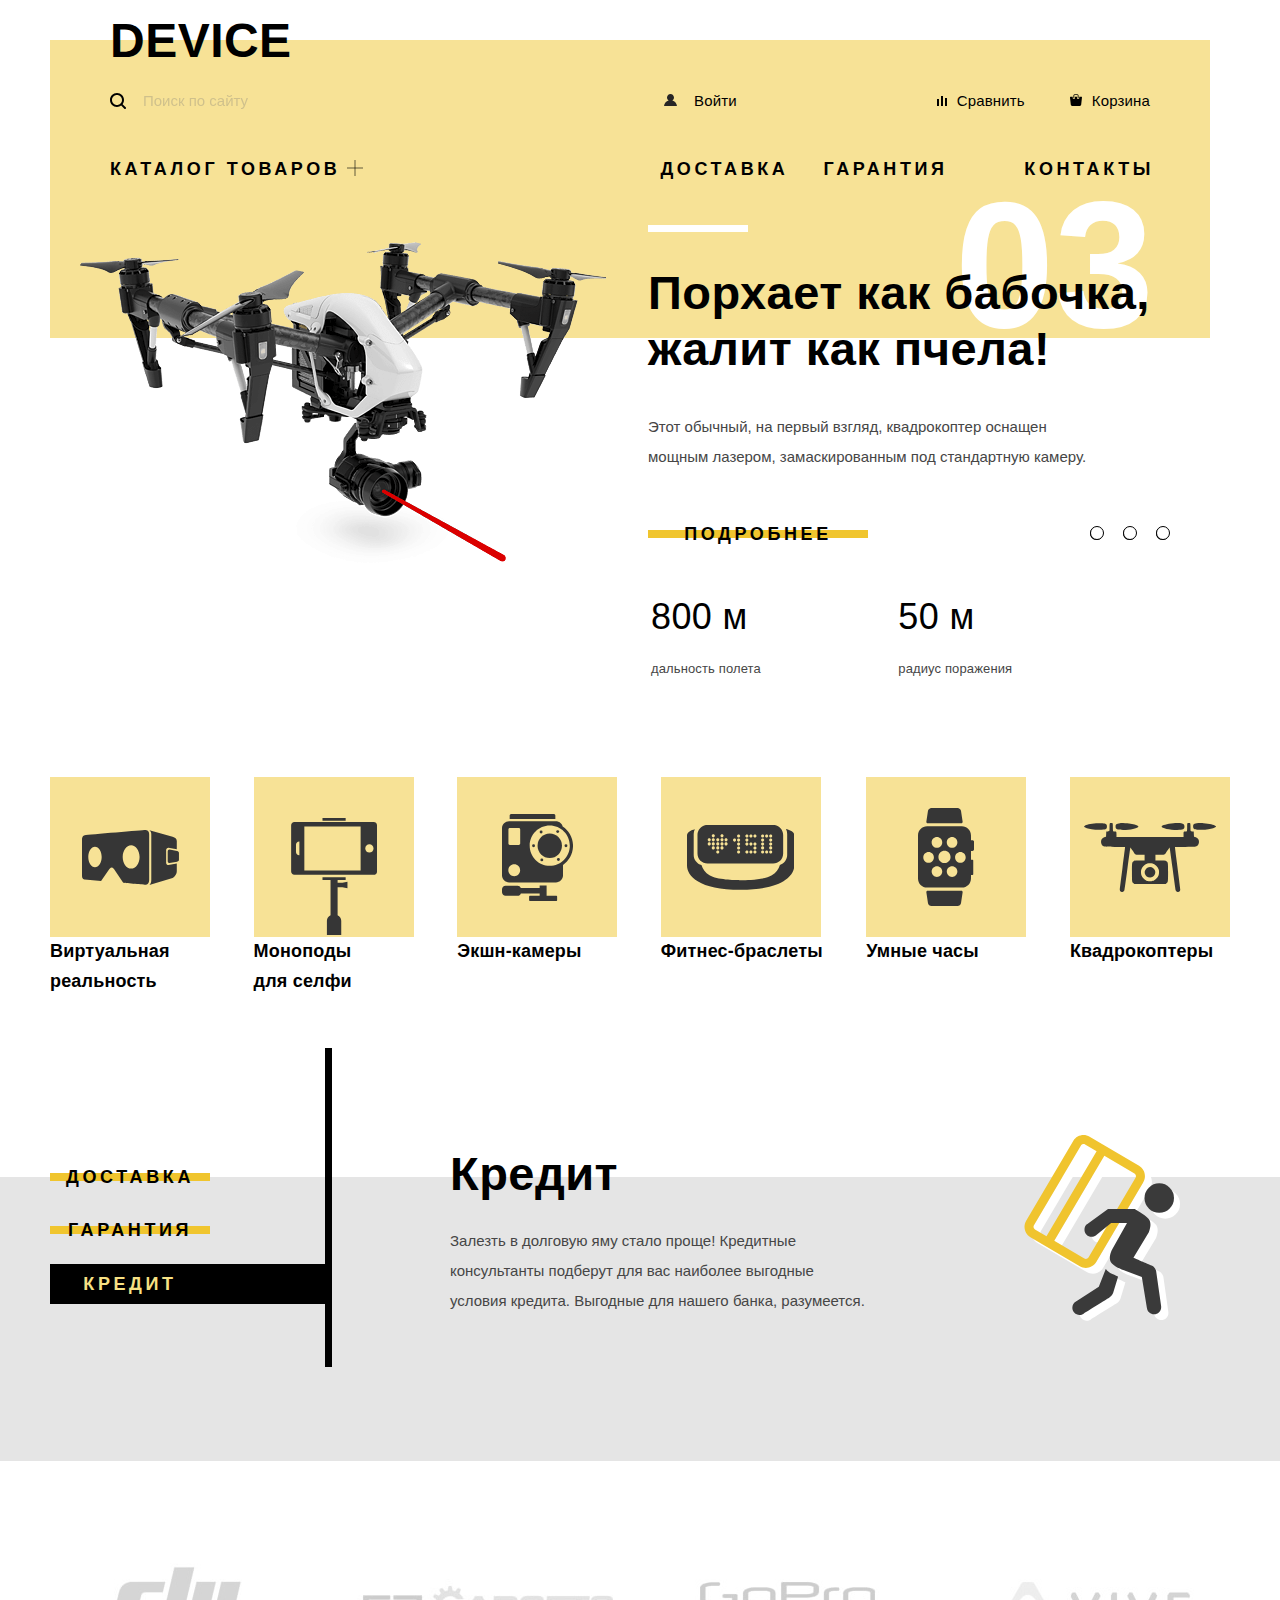
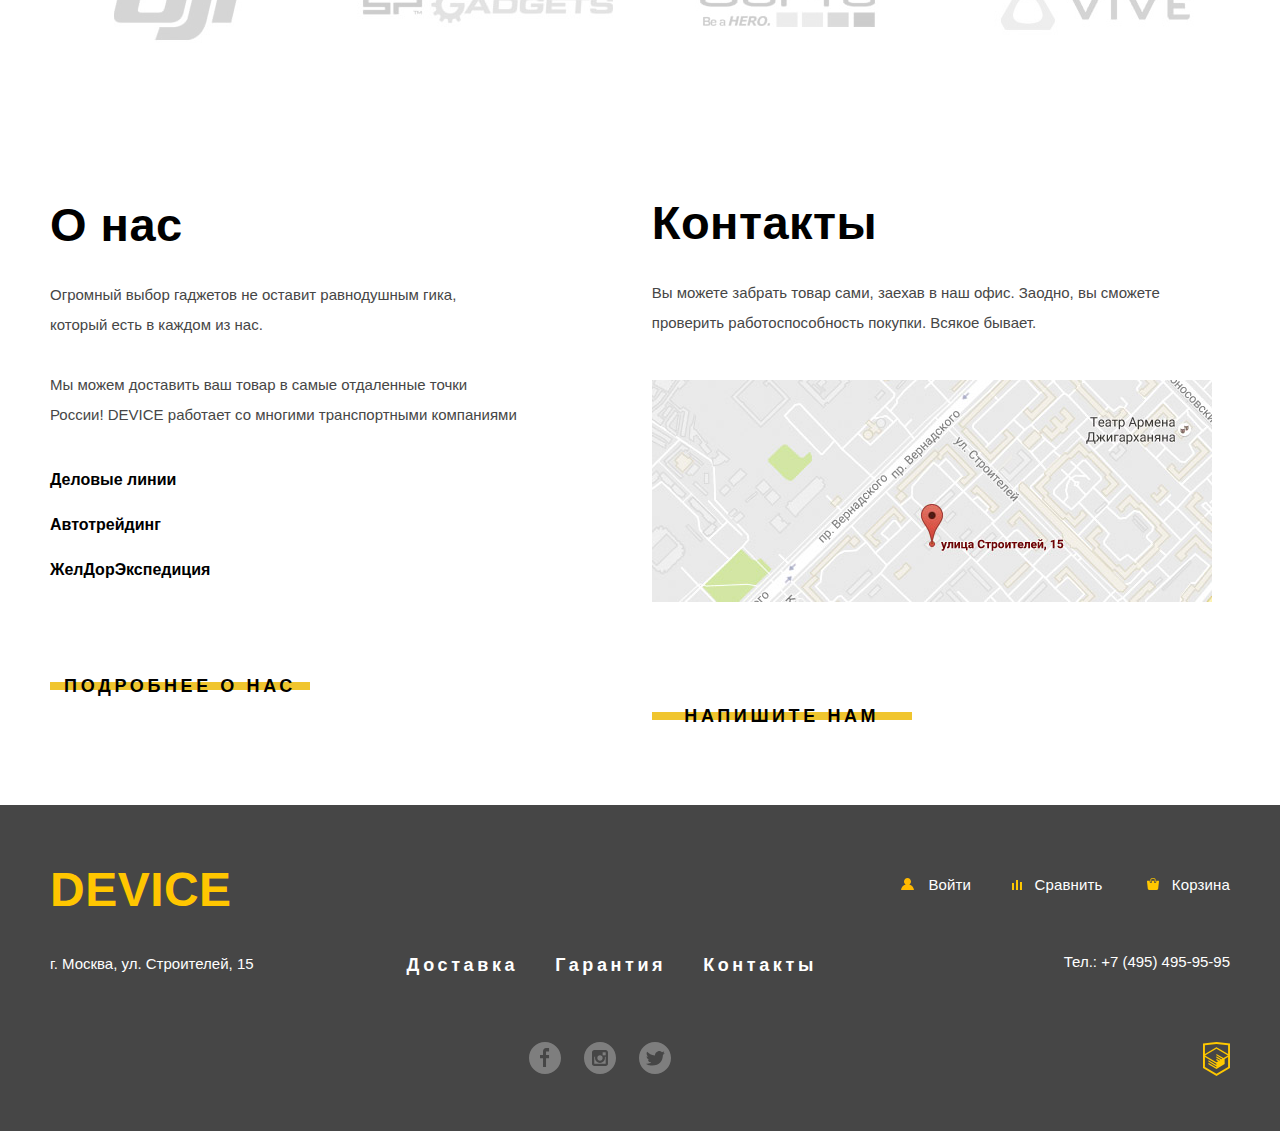
<file: index.html>
<!DOCTYPE html>
<html lang="ru">

<head>
    <meta charset="utf-8">
    <title>Device - магазин современных товаров</title>
    <link rel="stylesheet" href="css/styles-min.css">
</head>

<body>
    <!-- <img class="pixel" src="device-index.jpg" alt=""> -->
    <div class="container">
        <header class="main-header">
            <p class="header-logo" tabindex="0">DEVICE</p>
            <nav class="site-navigation">
                <div class="site-navigation-container">
                    <form class="search" action="https://echo.htmlacademy.ru" method="get">
                        <label for="search" class="visually-hidden">Поиск по сайту</label>
                        <img src="img/search.svg" alt="Поиск">
                        <input type="search" name="search" value="" id="search" placeholder="Поиск по сайту">
                        <button class="search-btn" type="submit">Найти</button>
                    </form>
                    <!-- поиск по сайту -->
                    <ul class="login">
                        <li class="entry">
                            <a href="login.html" class="login-link">
                                <img src="img/user.svg" alt="Войти">
                                Войти</a>
                        </li>
                    </ul>

                    <ul class="compare-cart">
                        <li class="compare">

                            <a href="compare.html">
                                <img src="img/compare.svg" alt="Сравнить">Сравнить</a>
                        </li>
                        <li class="cart">

                            <a href="cart.html">
                                <img src="img/cart.svg" alt="Корзина">Корзина</a>
                        </li>
                    </ul>
                </div>

                <ul class="site-navigation-list">
                    <li class="site-navigation-item">
                        <a class="site-navigation-parent" href="catalog.html">Каталог товаров</a>
                        <ul class="catalog">
                            <div class="catalog-col-1">
                                <li class="catalog-item"><a href="catalog.html">Виртуальная реальность</a></li>
                                <li class="catalog-item"><a href="catalog.html">Моноподы для селфи</a></li>
                                <li class="catalog-item"><a href="catalog.html">Экшн-камеры</a></li>
                            </div>
                            <div class="catalog-col-2">
                                <li class="catalog-item"><a href="catalog.html">Фитнес-браслеты</a></li>
                                <li class="catalog-item"><a href="catalog.html">Умные часы</a></li>
                            </div>
                            <div class="catalog-col-3">
                                <li class="catalog-item"><a href="catalog.html">Квадрокоптеры</a></li>
                            </div>
                        </ul>
                    </li>
                    <li class="site-navigation-item">
                        <a href="device.html">Доставка</a>
                    </li>
                    <li class="site-navigation-item">
                        <a href="warranty.html">Гарантия</a>
                    </li>
                    <li class="site-navigation-item">
                        <a href="contacts.html">Контакты</a>
                    </li>
                </ul>


            </nav>
        </header>

    </div>

    <main>
        <div class="container">
            <section class="popular">
                <h2 class="visually-hidden">Популярные товары</h2>
                <div class="popular-item popular-item-1 hidden">
                    <img src="img/slider-1.png" alt="Селфи-палка" width="384" height="486">
                    <div class="popular-item-container">
                        <p class="product-title">Делай селфи,<br> как Бен Стиллер!</p>
                        <p class="product-description">
                            Самая длинная палка для селфи доступна в нашем магазине.<br>
                            Восемь (Восемь, Карл!) метров длиной и весом всего 5 килограмм.
                        </p>
                        <div class="button-container button-popular">
                            <a href="catalog.html" class="button">
                                Подробнее
                            </a>
                        </div>

                        <table class="table-description">
                            <tbody>
                                <tr class="value">
                                    <td>8,5 м</td>
                                    <td>5 кг</td>
                                    <td>Карбон</td>
                                </tr>
                                <tr class="sign">
                                    <td>длина палки</td>
                                    <td>вес палки</td>
                                    <td>материал</td>
                                </tr>
                            </tbody>
                        </table>
                    </div>
                    <!-- <ul class="slides-switches">
                        <li class="slider-radio">

                            <button class="slider-btn" type="button" name="button"><img width="13" height="13" src="./img/slider-button.svg" alt="">Первый слайд</button>
                        </li>
                        <li class="slider-radio">

                            <button class="slider-btn" type="button" name="button"><img width="13" height="13" src="./img/slider-button-empty.svg" alt="">Второй слайд</button>
                        </li>
                        <li class="slider-radio">

                            <button class="slider-btn" type="button" name="button"> <img width="13" height="13" src="./img/slider-button-empty.svg" alt="">Третий слайд</button>
                        </li>
                    </ul> -->

                    <span class="popular-item-number">01</span>
                </div>
                <div class="popular-item popular-item-2 hidden">
                    <img src="img/slider-2.png" width="345" height="485" alt="Умный браслет">
                    <div class="popular-item-container">
                        <p class="product-title">Худеем<br> правильно!</p>
                        <p class="product-description">
                            Мотивирующие фитнес-браслеты помогут найти в себе силы <br>
                            не пропускать занятия и соблюдать диету.
                        </p>
                        <div class="button-container button-popular">
                            <a href="catalog.html" class="button">
                                Подробнее
                            </a>
                        </div>
                        <table class="table-description">
                            <tbody>
                                <tr class="value">
                                    <td>48 часов</td>
                                </tr>
                                <tr class="sign">
                                    <td>без подзарядки</td>
                                </tr>
                            </tbody>
                        </table>
                    </div>
                    <span class="popular-item-number number-2">02</span>
                </div>
                <div class="popular-item popular-item-3">
                    <img src="img/slider-3.png" width="526" height="334" alt="Квадрокоптер">
                    <div class="popular-item-container">
                        <p class="product-title">Порхает как бабочка,<br>
                            жалит как пчела!</p>
                        <p class="product-description">
                            Этот обычный, на первый взгляд, квадрокоптер оснащен <br>
                            мощным лазером, замаскированным под стандартную камеру.
                        </p>
                        <div class="button-container button-popular">
                            <a href="catalog.html" class="button">
                                Подробнее
                            </a>
                        </div>
                        <table class="table-description">
                            <tbody>
                                <tr class="value">
                                    <td>800 м</td>
                                    <td>50 м</td>
                                </tr>
                                <tr class="sign">
                                    <td>дальность полета</td>
                                    <td>радиус поражения</td>
                                </tr>
                            </tbody>
                        </table>
                    </div>
                    <span class="popular-item-number number-3">03</span>
                </div>
                <ul class="slides-switches">
                    <li class="slider-radio">

                        <button class="slider-btn" type="button" name="button"><!--><img width="13" height="13" src="./img/slider-button.svg" alt="" class="slider-btn-img"><-->Первый слайд</button>
                    </li>
                    <li class="slider-radio">

                        <button class="slider-btn" type="button" name="button"><!--><img width="13" height="13" src="./img/slider-button-empty.svg" alt=""><-->Второй слайд</button>
                    </li>
                    <li class="slider-radio">

                        <button class="slider-btn slider-btn-active" type="button" name="button"> <!--><img width="13" height="13" src="./img/slider-button-empty.svg" alt=""><-->Третий слайд</button>
                    </li>
                </ul>
            </section>
            <section class="products">
                <h2 class="visually-hidden">Каталог товаров</h2>
                <ul class="products-catalog">
                    <li class="products-catalog-item">

                        <a class="product-link" href="catalog.html">
                            <div class="product-container">
                                <img class="popular-img" src="img/popular-1.svg" width="97" height="55" alt="Виртуальная реальность">
                            </div>
                            Виртуальная <br> реальность
                        </a>
                    </li>
                    <li class="products-catalog-item">


                        <a class="product-link" href="catalog.html">
                            <div class="product-container">
                                <img class="popular-img popular2" src="img/popular-2.svg" width="86" height="117" alt="Моноподы для селфи">
                            </div>
                            Моноподы <br> для селфи
                        </a>
                    </li>
                    <li class="products-catalog-item">


                        <a class="product-link" href="catalog.html">
                            <div class="product-container">
                                <img class="popular-img" src="img/popular-3.svg" width="71" height="87" alt="Экшн-камеры">
                            </div>
                            Экшн-камеры
                        </a>
                    </li>
                    <li class="products-catalog-item">


                        <a class="product-link" href="catalog.html">
                            <div class="product-container">
                                <img class="popular-img" src="img/popular-4.svg" width="107" height="65" alt="Фитнес-браслеты">
                            </div>
                            Фитнес-браслеты
                        </a>
                    </li>
                    <li class="products-catalog-item">


                        <a class="product-link" href="catalog.html">
                            <div class="product-container">
                                <img class="popular-img" src="img/popular-5.svg" width="56" height="98" alt="Умные часы">
                            </div>
                            Умные часы
                        </a>
                    </li>
                    <li class="products-catalog-item">


                        <a class="product-link" href="catalog.html">
                            <div class="product-container">
                                <img class="popular-img" src="img/poppular-6.svg" width="132" height="69" alt="Квадрокоптеры">
                            </div>
                            Квадрокоптеры
                        </a>
                    </li>
                </ul>
            </section>
        </div>

        <section class="services">
            <div class="container">
                <h2 class="visually-hidden">Сервисные услуги</h2>
                <ul class="services-list">
                    <li>
                        <div class="button-container button-services">
                            <a href="#" class="button">
                                Доставка
                            </a>
                        </div>

                    </li>
                    <li>
                        <div class="button-container button-services">
                            <a href="#" class="button">
                                Гарантия
                            </a>
                        </div>

                    </li>
                    <li>
                        <div class="button-container button-services button-services-active">
                            <a href="#" class="button">
                                Кредит
                            </a>
                        </div>

                    </li>
                </ul>
                <div class="service-list-container hidden">
                    <div class="service-list-subcontainer">
                        <h3 class="service-list-title">Доставка</h3>
                        <p class="service-list-description info">
                            Мы с удовольствием доставим ваш товар прямо к вашему <br> подъезду совершенно бесплатно! Ведь мы неплохо заработаем, <br> поднимая его на ваш этаж.
                        </p>
                    </div>
                    <img src="img/delivery.svg" alt="Доставка">
                </div>

                <div class="service-list-container hidden">
                        <div class="service-list-subcontainer">
                            <h3 class="service-list-title">Гарантия</h3>
                            <p class="service-list-description">
                                Если из-за возгорания купленного у нас товара у вас сгорит <br> дом — не переживайте, мы выдадим вам новый. <br>
                                Товар, не дом, конечно же.
                            </p>
                        </div>
                        <img src="img/warranty.svg" alt="Гарантия" class="img_warranty">
                    </div>

                    <div class="service-list-container">
                        <div class="service-list-subcontainer">
                            <h3 class="service-list-title">Кредит</h3>
                            <p class="service-list-description">
                                Залезть в долговую яму стало проще! Кредитные <br> консультанты подберут для вас наиболее выгодные <br>
                                условия кредита. Выгодные для нашего банка, разумеется.
                            </p>
                        </div>
                        <img src="img/credit.svg" alt="Кредит" class="img_credit">
                    </div>
            </div>

        </section>
        <section class="container">
            <h2 class="visually-hidden">Логотипы компаний гаджетов</h2>
            <ul class="logotypes">
                <li class="logotype"><img src="img/logo-1.jpg" width="260" height="100" alt=""></li>
                <li class="logotype"><img src="img/logo-2.jpg" width="260" height="100" alt=""></li>
                <li class="logotype"><img src="img/logo-3.jpg" width="260" height="100" alt=""></li>
                <li class="logotype"><img src="img/logo-4.jpg" width="260" height="100" alt=""></li>
            </ul>
        </section>
        <div class="container wrapper">
            <section class="about-us">
                <h2 class="about-us-title">О нас</h2>
                <p class="service-list-description">Огромный выбор гаджетов не оставит равнодушным гика,<br> который есть в каждом из нас.</p>

                <p class="service-list-description us">Мы можем доставить ваш товар в самые отдаленные точки<br> России! DEVICE работает со многими транспортными компаниями</p>
                <ul class="about-us-list">
                    <li>Деловые линии</li>
                    <li>Автотрейдинг</li>
                    <li>ЖелДорЭкспедиция</li>
                </ul>
                <div class="button-container button-us">
                    <a href="catalog.html" class="button map-button">
                        Подробнее о нас
                    </a>
                </div>
            </section>
            <section class="contacts">
                <h2 class="about-us-title">Контакты</h2>
                <p class="service-list-description">Вы можете забрать товар сами, заехав в наш офис. Заодно, вы сможете<br> проверить работоспособность покупки. Всякое бывает.</p>

                <p class="map-container">
                    <iframe src="https://www.google.com/maps/embed?pb=!1m18!1m12!1m3!1d1590.3691329375115!2d37.528786819819345!3d55.68687366821263!2m3!1f0!2f0!3f0!3m2!1i1024!2i768!4f13.1!3m3!1m2!1s0x46b54cf65f5c8955%3A0x694710ccd55501e!2z0YPQuy4g0KHRgtGA0L7QuNGC0LXQu9C10LksIDE1LCDQnNC-0YHQutCy0LAsIDExOTMxMQ!5e0!3m2!1sru!2sru!4v1554218781279!5m2!1sru!2sru" width="560" height="222" frameborder="0" style="border:0" allowfullscreen class="map"></iframe>
                    <img src="img/map.jpg" alt="улица Строителей, 15">
                </p>
                <!-- Здесь будет карта -->
                <div class="button-container button-us">
                    <a href="catalog.html" class="button">
                        Напишите нам
                    </a>
                </div>
            </section>
        </div>

    </main>
    <footer class="main-footer">
        <div class="container wrapper">
            <div class="layout-column-1">
                <p class="footer-logo" tabindex="0">DEVICE</p>
                <p>г. Москва, ул. Строителей, 15</p>
            </div>
            <div class="layout-column-2">
                <ul class="footer-services">
                    <li class="footer-service-item">
                        <a href="#">Доставка</a>
                    </li>
                    <li class="footer-service-item">
                        <a href="#">Гарантия</a>
                    </li>
                    <li class="footer-service-item">
                        <a href="#">Контакты</a>
                    </li>
                </ul>
                <ul class="footer-social">
                    <li class="social-button">
                        <a href="#">
                            <img src="img/facebook.svg" alt="facebook">
                        </a>
                    </li>
                    <li class="social-button">
                        <a href="#">
                            <img src="img/instagram.svg" alt="instagram">
                        </a>
                    </li>
                    <li class="social-button">
                        <a href="#">
                            <img src="img/twitter.svg" alt="twitter">
                        </a>
                    </li>
                </ul>
            </div>
            <div class="layout-column-3">
                <div class="footer-container">
                    <ul class="footer-login">
                        <li class="entry">

                            <a href="login.html" class="login-link">
                                <img class="user-img" src="img/user.svg" alt="Войти">
                                Войти</a>
                        </li>
                    </ul>
                    <ul class="footer-compare-cart">
                        <li class="compare">

                            <a href="compare.html">
                                <img class="compare-img" src="img/compare.svg" alt="Сравнить">
                                Сравнить</a>
                        </li>
                        <li class="cart">

                            <a href="cart.html">
                                <img class="cart-img" src="img/cart.svg" alt="Корзина">
                                Корзина</a>
                        </li>
                    </ul>
                </div>

                <p class="tel">Тел.: +7 (495) 495-95-95</p>
                <a href="#">
                    <img class="htmlacademy" src="img/logo-html.svg" alt="HtmlAcademy">
                </a>
            </div>

        </div>

    </footer>



    <section class="modal modal-login">
        <h2 class="visually-hidden">Личный кабинет</h2>
        <div class="modal-container">
            <form class="write-us" action="https://echo.htmlacademy.ru" method="post">
                <div class="wrapper-name">
                    <label for="write-us-name">Ваше имя:</label>
                    <input type="text" name="write-us-name" id="write-us-name" value="" placeholder="Имя Фамилия">
                </div>

                <div class="wrapper-name">
                    <label for="write-us-email">Ваш email:</label>
                    <input type="email" name="write-us-email" id="write-us-email" value="" placeholder="email@example.com">
                </div>


                <label class="text-us" for="write-us-text">Текст письма:</label>
                <textarea id="write-us-text" name="write-us-text" rows="8" cols="80" placeholder="В свободной форме"></textarea>
                <div class="button-container">
                    <button type="submit" name="button" class="button">Отправить</button>
                </div>

            </form>
        </div>

        <button type="button" name="button" class="modal-close">
            <img src="img/modal-close.svg" alt="Закрыть">
            Закрыть
        </button>
    </section>

    <section class="modal modal-map">
        <h2 class="visually-hidden">Как до нас добраться</h2>
        <iframe src="https://www.google.com/maps/embed?pb=!1m18!1m12!1m3!1d1590.3691329375115!2d37.528786819819345!3d55.68687366821263!2m3!1f0!2f0!3f0!3m2!1i1024!2i768!4f13.1!3m3!1m2!1s0x46b54cf65f5c8955%3A0x694710ccd55501e!2z0YPQuy4g0KHRgtGA0L7QuNGC0LXQu9C10LksIDE1LCDQnNC-0YHQutCy0LAsIDExOTMxMQ!5e0!3m2!1sru!2sru!4v1554218781279!5m2!1sru!2sru" width="960" height="559" frameborder="0" style="border:0" allowfullscreen></iframe>
        <img src="img/map-big.jpg" width="960" height="559" alt="улица Строителей, 15">
        <button type="button" name="button" class="modal-close">
            <img src="img/modal-close.svg" alt="Закрыть">
            Закрыть
        </button>
    </section>


    <script type="text/javascript">
        
    </script>
    <script type="text/javascript" src="js/popup-min.js"></script>
    <script type="text/javascript" src="js/map-min.js"></script>
    <script type="text/javascript" src="js/main-min.js"></script>
    <script type="text/javascript" src="js/slider-min.js"></script>
</body>

</html>
</file>
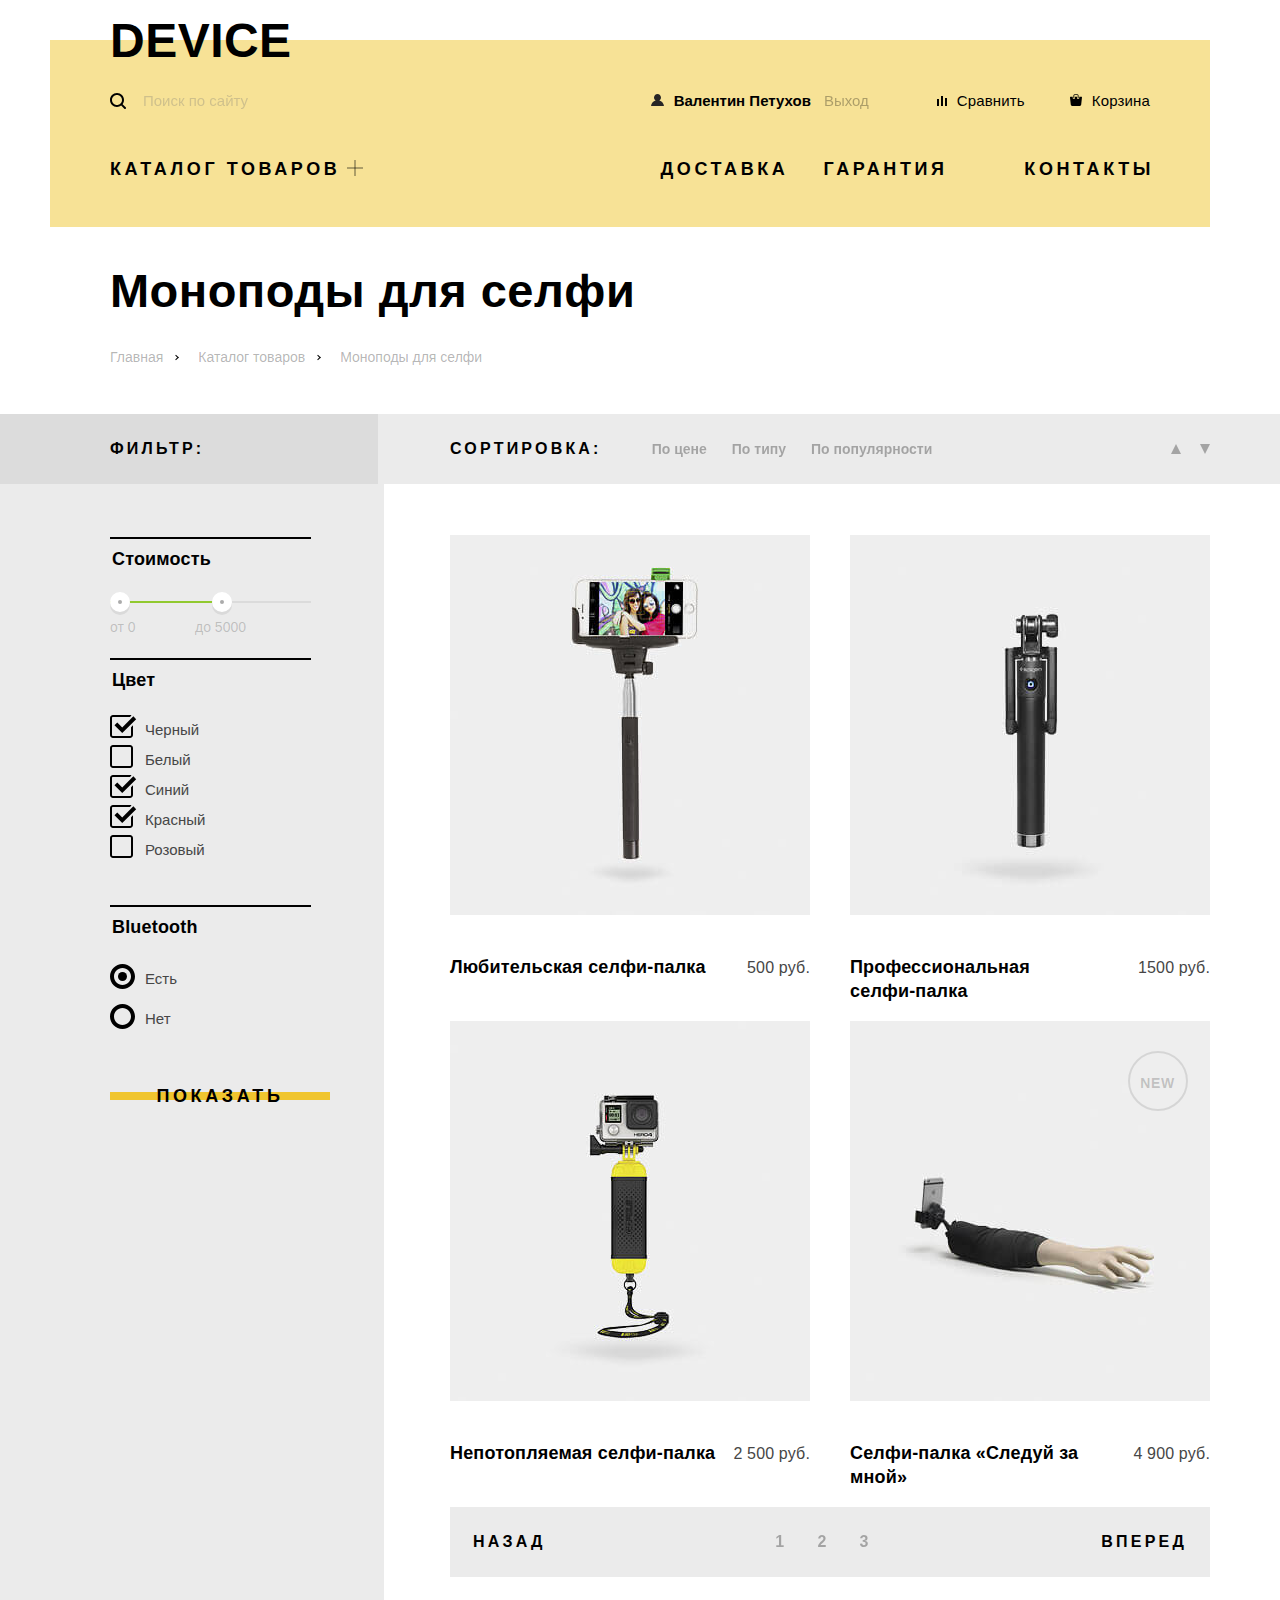
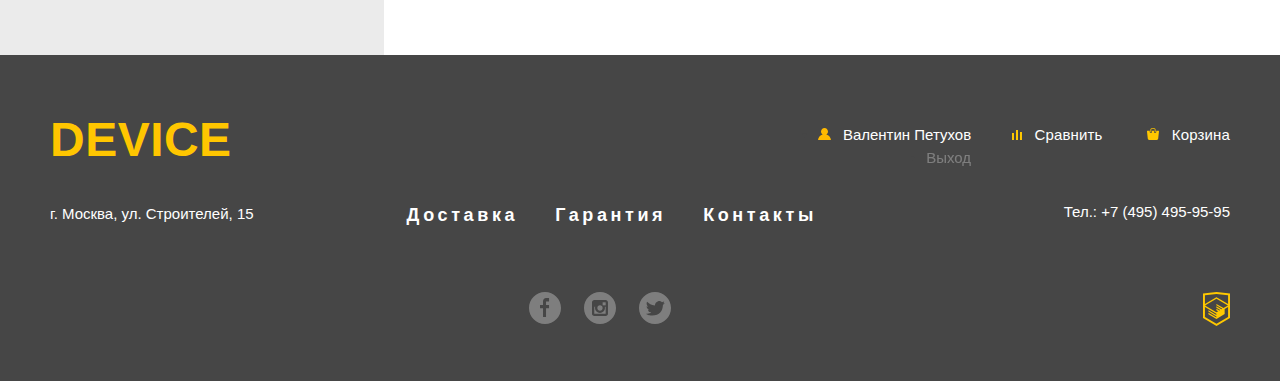
<file: catalog.html>
<!DOCTYPE html>
<html lang="ru" dir="ltr">

<head>
    <meta charset="utf-8">
    <title>Каталог товаров магазина Device</title>
    <link rel="stylesheet" href="css/styles.css">
</head>

<body class="inner-page">
    <div class="container">
        <header class="main-header catalog-header">
            <p class="header-logo" tabindex="0"><a href="./index.html">DEVICE</a></p>
            <nav class="site-navigation">
                <div class="site-navigation-container">
                    <form class="search" action="https://echo.htmlacademy.ru" method="get">
                        <label for="search" class="visually-hidden">Поиск по сайту</label>
                        <img src="img/search.svg" alt="Поиск">
                        <input type="search" name="search" value="" id="search" placeholder="Поиск по сайту">
                        <button class="search-btn" type="submit">Найти</button>
                    </form>
                    <!-- поиск по сайту -->
                    <ul class="login-checked">
                        <li class="user">

                            <a href="profile.html">
                                <img src="img/user.svg" alt="Войти">Валентин Петухов</a>
                        </li>
                        <li class="exit">
                            <a href="#">Выход</a>
                        </li>
                    </ul>

                    <ul class="compare-cart catalog-compare-cart">
                        <li class="compare">

                            <a href="compare.html">
                                <img src="img/compare.svg" alt="Сравнить">Сравнить</a>
                        </li>
                        <li class="cart">

                            <a href="cart.html">
                                <img src="img/cart.svg" alt="Корзина">Корзина</a>
                        </li>
                    </ul>
                </div>

                <ul class="site-navigation-list">
                    <li class="site-navigation-item">
                        <a class="site-navigation-parent" href="catalog.html">Каталог товаров</a>
                        <ul class="catalog">
                            <div class="catalog-col-1">
                                <li class="catalog-item"><a href="catalog.html">Виртуальная реальность</a></li>
                                <li class="catalog-item"><a href="catalog.html">Моноподы для селфи</a></li>
                                <li class="catalog-item"><a href="catalog.html">Экшн-камеры</a></li>
                            </div>
                            <div class="catalog-col-2">
                                <li class="catalog-item"><a href="catalog.html">Фитнес-браслеты</a></li>
                                <li class="catalog-item"><a href="catalog.html">Умные часы</a></li>
                            </div>
                            <div class="catalog-col-3">
                                <li class="catalog-item"><a href="catalog.html">Квадрокоптеры</a></li>
                            </div>
                        </ul>
                    </li>
                    <li class="site-navigation-item">
                        <a href="device.html">Доставка</a>
                    </li>
                    <li class="site-navigation-item">
                        <a href="warranty.html">Гарантия</a>
                    </li>
                    <li class="site-navigation-item">
                        <a href="contacts.html">Контакты</a>
                    </li>
                </ul>


            </nav>

        </header>

    </div>
    <main>
        <div class="catalog-main">
            <h1 class="catalog-title">Моноподы для селфи</h1>
            <ul class="breadcrumbs">
                <li>
                    <a href="index.html">Главная</a>
                </li>
                <li>
                    <a href="catalog.html">Каталог товаров</a>
                </li>
                <li>Моноподы для селфи</li>
            </ul>
        </div>

        <div class="flex-container">
            <section class="filters">
                <div class="title-color">
                    <h2 class="filter-title">Фильтр:</h2>
                </div>
                <form class="form-filters" action="https://echo.htmlacademy.ru" method="get">
                    <fieldset class="form-filters-fieldset">
                        <legend class="legend-price">Стоимость</legend>
                        <div class="range-block">
                            <div class="range">

                            </div>
                            <span class="range-price left">от 0</span>
                            <span class="range-price right">до 5000</span>
                        </div>

                    </fieldset>
                    <fieldset class="form-filters-fieldset-color">
                        <legend class="legend-color">Цвет</legend>

                        <label class="label-color">
                            <input type="checkbox" class="visually-hidden" name="black" value="" checked>
                            <span class="check__box"></span>
                            <span>Черный</span>
                        </label>

                        <label class="label-color">
                            <input type="checkbox" class="visually-hidden" name="white" value="">
                            <span class="check__box"></span>
                            <span>Белый</span>
                        </label>

                        <label class="label-color">
                            <input type="checkbox" class="visually-hidden" name="blue" value="" checked>
                            <span class="check__box"></span>
                            <span>Синий</span>
                        </label>
                        <label class="label-color">
                            <input type="checkbox" class="visually-hidden" name="red" value="" checked>
                            <span class="check__box"></span>
                            <span>Красный</span>
                        </label>
                        <label class="label-color">
                            <input type="checkbox" class="visually-hidden" name="pink" value="">
                            <span class="check__box"></span>
                            <span>Розовый</span>
                        </label>
                    </fieldset>
                    <fieldset class="form-filters-fieldset">
                        <legend class="legend-bluetooth">Bluetooth</legend>
                        <label class="label-bluetooth">
                            <input type="radio" class="visually-hidden" name="bluetooth" value="yes" checked>
                            <span class="radio"></span>
                            <span>Есть</span>
                        </label>
                        <label class="label-bluetooth">
                            <input type="radio" class="visually-hidden" name="bluetooth" value="no">
                            <span class="radio"></span>
                            <span>Нет</span>
                        </label>
                    </fieldset>
                    <div class="button-container">
                        <button type="submit" name="button" class="button">Показать</button>
                    </div>

                </form>
                <!-- </div> -->

            </section>
            <section class="products">
                <!-- Здесь будет форма-сортировка(не будет) -->
                <div class="sorting-container">
                    <h2>Сортировка:</h2>
                    <ul class="sorting-of-type">
                        <li><a href="#">По цене</a></li>
                        <li><a href="#">По типу</a></li>
                        <li><a href="#">По популярности</a></li>
                    </ul>
                    <ul class="sorting-quantity">
                        <li><a class="top" href="#">По возрастанию</a></li>
                        <li><a class="bottom" href="#">По убыванию</a></li>
                    </ul>
                </div>
                <h2 class="visually-hidden">Список товаров</h2>
                <ul class="products-list">
                    <li class="product-list-item">
                        <a href="catalog-item.html">
                            <img src="img/catalog/item-1.jpg" width="360" height="380" alt="Любительская селфи-палка">
                            <h3>
                                <p>Любительская селфи-палка</p>
                                <span class="product-price">500 руб.</span>
                            </h3>
                        </a>

                        <div class="product-list-item-hover">
                            <div class="button-container">
                                <a href="#" class="button">В корзину</a>
                            </div>

                            <a href="#" class="product-compare">Добавить к сравнению</a>
                        </div>

                    </li>
                    <li class="product-list-item">
                        <a href="catalog-item.html">
                            <img src="img/catalog/item-2.jpg" width="360" height="380" alt="Профессиональная селфи-палка">
                            <h3 class="product-list-item-h3">
                                <p>Профессиональная <br> селфи-палка</p>
                                <span class="product-price">1500 руб.</span>
                            </h3>
                        </a>
                        <div class="product-list-item-hover">
                            <div class="button-container">
                                <a href="#" class="button">В корзину</a>
                            </div>

                            <a href="#" class="product-compare">Добавить к сравнению</a>
                        </div>
                    </li>
                    <li class="product-list-item">
                        <a href="catalog-item.html">
                            <img src="img/catalog/item-3.jpg" width="360" height="380" alt="Непотопляемая селфи-палка">
                            <h3>
                                <p>Непотопляемая селфи-палка</p>
                                <span class="product-price">2 500 руб.</span>
                            </h3>
                        </a>
                        <div class="product-list-item-hover">
                            <div class="button-container">
                                <a href="#" class="button">В корзину</a>
                            </div>

                            <a href="#" class="product-compare">Добавить к сравнению</a>
                        </div>
                    </li>
                    <li class="product-list-item">
                        <a href="catalog-item.html">
                            <img src="img/catalog/item-4.jpg" width="360" height="380" alt="Селфи-палка «Следуй за мной»">
                            <h3 class="product-list-item-h3">
                                <p>Селфи-палка «Следуй за <br> мной»</p>
                                <span class="product-price">4 900 руб.</span>
                            </h3>
                        </a>
                        <p class="mark">new</p>
                        <div class="product-list-item-hover">
                            <div class="button-container">
                                <a href="#" class="button">В корзину</a>
                            </div>

                            <a href="#" class="product-compare">Добавить к сравнению</a>
                        </div>
                    </li>
                </ul>
                <ul class="pagination-list">
                    <li class="pagination-button">
                        <button type="button" name="button">Назад</button>
                    </li>
                    <div class="pagination-item-container">
                        <li class="pagination-item pagination-item-current">
                            <a href="#">1</a>
                        </li>
                        <li class="pagination-item">
                            <a href="#">2</a>
                        </li>
                        <li class="pagination-item">
                            <a href="#">3</a>
                        </li>
                    </div>

                    <li class="pagination-button">
                        <button type="button" name="button-pagination">Вперед</button>
                    </li>
                </ul>
            </section>
        </div>


    </main>


    <footer class="main-footer">
        <div class="container wrapper">
            <div class="layout-column-1">
                <p class="footer-logo"><a href="index.html">DEVICE</a></p>
                <p>г. Москва, ул. Строителей, 15</p>
            </div>
            <div class="layout-column-2">
                <ul class="footer-services">
                    <li class="footer-service-item">
                        <a href="#">Доставка</a>
                    </li>
                    <li class="footer-service-item">
                        <a href="#">Гарантия</a>
                    </li>
                    <li class="footer-service-item">
                        <a href="#">Контакты</a>
                    </li>
                </ul>
                <ul class="footer-social">
                    <li class="social-button">
                        <a href="#">
                            <img src="img/facebook.svg" alt="facebook">
                        </a>
                    </li>
                    <li class="social-button">
                        <a href="#">
                            <img src="img/instagram.svg" alt="instagram">
                        </a>
                    </li>
                    <li class="social-button">
                        <a href="#">
                            <img src="img/twitter.svg" alt="twitter">
                        </a>
                    </li>
                </ul>
            </div>
            <div class="layout-column-3">
                <div class="footer-container">
                    <ul class="footer-login-checked">
                        <li class="footer-user">
                            <img class="user-img" src="img/user.svg" alt="Войти">
                            <a href="#">Валентин Петухов</a>
                        </li>
                        <li class="exit">
                            <a href="#">Выход</a>
                        </li>
                    </ul>
                    <ul class="footer-compare-cart">
                        <li class="compare">

                            <a href="compare.html">
                                <img class="compare-img" src="img/compare.svg" alt="Сравнить">
                                Сравнить</a>
                        </li>
                        <li class="cart">

                            <a href="cart.html">
                                <img class="cart-img" src="img/cart.svg" alt="Корзина">
                                Корзина</a>
                        </li>
                    </ul>
                </div>

                <p class="tel">Тел.: +7 (495) 495-95-95</p>
                <a href="#">
                    <img class="htmlacademy" src="img/logo-html.svg" alt="HtmlAcademy">
                </a>
            </div>

        </div>

    </footer>


</body>

</html>
</file>
<file: css/styles-min.css>
@keyframes scale{to{transform:translate(-50%,-50%) scale(1)}}@keyframes error{0%{border:1px solid red;transform:translate(-50%,-50%)}to{transform:translate(-50%,-50%);border:0;transform:translate(-50%,-50%) scale(1)}10%,30%,50%,70%,90%{border:1px solid red;transform:translate(-55%,-50%)}20%,40%,60%,80%{border:1px solid red;transform:translate(-45%,-50%)}}@font-face{font-family:"Gilroy",sans-serif;src:url(../fonts/gilroyextrabold.woff) format("woff"),url(../fonts/gilroyextrabold.woff2) format("woff2"),url(../fonts/gilroylight.woff) format("woff"),url(../fonts/gilroylight.woff2) format("woff2");font-weight:400;font-style:normal}@font-face{font-family:"Open Sans",sans-serif;src:url(../fonts/opensans.woff) format("woff"),url(../fonts/opensans.woff2) format("woff2"),url(../fonts/opensanslight.woff) format("woff"),url(../fonts/opensanslight.woff2) format("woff2");font-weight:400;font-style:normal}body{font-family:"Gilroy","Arial",sans-serif;font-size:15px;line-height:30px;font-weight:400;color:#464646;background-color:#fff}a{text-decoration:none}body,ul{margin:0;padding:0}.visually-hidden{width:1px;height:1px;overflow:hidden;clip:rect(0 0 0 0)}.main-header{background-color:#f7e296;font-weight:800;color:#000}.main-header a{color:#000}.main-header ul{list-style:none}.footer-logo,.header-logo{font-size:48px;line-height:48px;letter-spacing:.01em;cursor:pointer}.cart:hover,.catalog-item:hover,.compare:hover,.entry:hover,.exit:hover,.header-logo:hover,.site-navigation-item:hover:not(:first-child),.site-navigation-parent:hover,.user:hover{opacity:.6}.cart:active,.catalog-item:active,.compare:active,.entry:hover:active,.exit:active,.header-logo:active,.site-navigation-item:active:not(:first-child),.site-navigation-parent:active,.user:active{opacity:.3}#search:hover{opacity:.6}#search:focus{opacity:1;outline:0;background-color:inherit}.search-btn{font:inherit;background-color:#f7e296;border:2px solid #000;cursor:pointer}.search-btn:hover{background-color:#000;color:#fff}.search-btn:active{color:rgba(255,255,255,.3)}.site-navigation-list{font-size:18px;line-height:24px;letter-spacing:.2em;text-transform:uppercase}.catalog,.compare-cart,.footer-compare-cart,.footer-login,.login,.search{font-family:"Open Sans","Arial",sans-serif;font-weight:400;letter-spacing:.01em}#search,.catalog{font-size:15px}#search{opacity:.3;border:0;background-color:inherit;font-family:'Open Sans','Arial',sans-serif}#search,.compare-cart,.login{line-height:30px}.catalog{line-height:36px;text-transform:none}.button,.product-title{font-size:47px;line-height:56px;letter-spacing:.01em;font-weight:700;color:#000}.button{font-size:18px;line-height:24px;letter-spacing:.2em;text-transform:uppercase;border:0}.button-container{display:flex;align-items:center;justify-content:center;width:220px;height:8px;background-color:#f0c52e}.button-container:hover{height:40px;transition:.5s}.button:active{color:rgba(0,0,0,.3)}.products-catalog-item a,.value{font-size:36px;line-height:48px;letter-spacing:.01em;color:#000}.sign{font-family:"Open Sans","Arial",sans-serif;font-size:13px;line-height:20px;letter-spacing:.01em}.products-catalog,.products-list{list-style:none}.products-catalog-item a{font-size:18px;line-height:24px;font-weight:700}.product-container{display:flex;width:160px;height:160px;background-color:#f7e296}.popular-img{margin:auto}.popular2{margin-bottom:2px}.product-link:hover .product-container{background-color:#f0c52e}.product-link:active,.product-link:active img{opacity:.3}.services{background-color:#e5e5e5}.services-list{list-style:none;position:relative}.service-list-title{font-size:47px;letter-spacing:.01em;color:#000;font-weight:700}.button-services{width:160px;position:relative}.button-services:active{background-color:#000;color:#f7e184}.button-services-active a,.button-services:active a,.footer-logo a,.footer-services a{color:inherit}.button-services-active::after{content:'';position:absolute;width:120px;height:40px;background-color:#000;right:-120px;opacity:1;transition:all .5s}.button-services:active::after,.button-services:active::before{opacity:1}.services-list li:first-child .button-services::before{content:'';position:absolute;width:7px;height:319px;background:#000;left:275px;margin-top:60px;opacity:1;transition:all .5s}.logotype{filter:grayscale(100%) opacity(.2);list-style:none;transition:all .5s}.logotype:hover{filter:none}.about-us-title{font-size:47px;letter-spacing:.01em;color:#000;font-weight:700}.about-us-list{list-style:none;font-family:"Gilroy","Arial",sans-serif;font-size:16px;line-height:40px;font-weight:700;color:#000;margin:0;padding:0}.service-list-description{font-family:"Open Sans","Arial",sans-serif;color:#464646;margin-bottom:30px}.button-us{width:260px}.exit:hover,.footer-logo:hover,.footer-service-item:hover,.footer-user:hover,.htmlacademy:hover,.social-button:hover,.sorting-of-type li:hover,.sorting-quantity li:hover,.user:hover{opacity:.6}.exit,.exit:active,.footer-logo:active,.footer-service-item:active,.footer-social:active,.footer-user:active,.htmlacademy:active,.social-button,.user:active{opacity:.3}.social-button:active{opacity:.1}.main-footer{background-color:#464646;width:100%}.footer-logo{font-weight:700;color:#ffc600}.main-footer p:not(.footer-logo){font-family:"Open Sans","Arial",sans-serif;font-weight:300;color:#fff}.cart-img,.compare-img,.htmlacademy,.user-img{filter:invert(67%) sepia(80%) saturate(929%) hue-rotate(1deg) brightness(106%) contrast(104%)}.footer-services{list-style:none;font-size:18px;line-height:24px;color:#fff;letter-spacing:.2em;font-weight:700}.footer-compare-cart,.footer-login,.footer-social{list-style:none}.footer-compare-cart a,.footer-login a,.footer-login-checked a{color:#fff;font-weight:lighter}.write-us label{font-size:18px;line-height:24px;color:#000;font-weight:700;margin-bottom:12px}.write-us input{border:0;width:345px;min-height:50px;background-color:#f2f2f2;outline:0;font-family:"Open Sans","Arial",sans-serif;font-size:14px;line-height:18px;color:#464646}.write-us input:hover,.write-us textarea:hover{background-color:#eaeaea}.write-us input:focus,.write-us textarea:focus{background-color:#fff;border:3px solid #f7e296}.write-us textarea{width:760px;height:137px;background-color:#f2f2f2;border:0;font-family:"Open Sans","Arial",sans-serif;font-size:14px;line-height:18px;color:#464646;outline:0}.modal-close,.write-us button{border:0;background-color:transparent;outline:0;cursor:pointer}.modal-close{font-size:0;filter:opacity(.5)}.modal-close:hover{filter:none}.modal-close:active{filter:opacity(.3)}.breadcrumbs li,.exit,.sorting-of-type li,.sorting-quantity li{font-family:"Open Sans","Arial",sans-serif;font-size:15px;line-height:30px;font-weight:300}.catalog-title{font-size:47px;line-height:48px;font-weight:700;color:#000;letter-spacing:.01em}.breadcrumbs li,.sorting-of-type li,.sorting-quantity li{font-size:14px;line-height:24px;list-style:none}.sorting-of-type li,.sorting-quantity li{opacity:.3}.breadcrumbs li{color:rgba(0,0,0,.3)}.breadcrumbs a{color:inherit}.breadcrumbs li:hover{color:rgba(0,0,0,.6)}.breadcrumbs li:last-child:hover{color:rgba(0,0,0,.3)}.breadcrumbs li:active{color:rgba(0,0,0,.1)}.product-compare:hover,.sorting-of-type li:active,.sorting-quantity li:active{opacity:1}.sorting-of-type a,.sorting-quantity a{color:#000;font-weight:700}.sorting-quantity a{position:relative;font-size:0}.bottom::after,.top::after{content:'';display:inline-block;width:0;height:0;border-style:solid;border-width:0 5.5px 10px;border-color:transparent transparent #000}.bottom::after{border-width:10px 5.5px 0;border-color:#000 transparent transparent}.sorting-container{background-color:#ebebeb}.filter-title{font-size:16px;line-height:24px;letter-spacing:.2em;color:#000;font-weight:700;text-transform:uppercase}.filters legend,.product-list-item h3{font-size:18px;color:#000;font-weight:700;letter-spacing:.01em;line-height:24px}.filters legend{position:relative}.filters legend::before,.search-btn::after{content:'';height:2px;background-color:#000;position:absolute}.filters legend::before{top:-10px;left:0;width:201px}.filters fieldset{border:0}.filters{background-color:#ebebeb}.filters button{color:#000;border:0;background-color:transparent;outline:0}.sorting-container h2{line-height:24px;margin:0;padding:23px 0}.product-compare{font-family:"Open Sans",Arial,sans-serif;font-size:13px;line-height:20px;letter-spacing:.01em;color:#000;opacity:.6}.product-compare:active{opacity:.1}.product-list-item h3{display:flex;justify-content:space-between;align-items:baseline;flex-wrap:wrap;margin-top:30px}.product-price{font-size:16px;line-height:24px;letter-spacing:.01em;color:#464646;font-weight:lighter}.pagination-list{list-style:none;background-color:#ebebeb}.pagination-button button,.pagination-item a,.sorting-container h2{color:#000;font-size:16px;letter-spacing:.2em;text-transform:uppercase;font-weight:700}.pagination-item{opacity:.3}.pagination-item:hover{opacity:.6}.pagination-item:active{opacity:1}.pagination-button button{border:0;background-color:inherit;font-family:inherit;line-height:24px}.pagination-button button:hover{background-color:#d9d9d9}.pagination-button button:active,.pixel{opacity:.3}.pixel{position:absolute;z-index:1;margin:0 auto;right:240px;top:65px}.container{width:1180px;padding:0 20px;margin:0 auto}.main-header{width:1160px;min-height:297px;position:relative;margin-top:40px;padding-top:1px}.header-logo{position:absolute;top:-71px;left:60px}.site-navigation{margin-top:44px}.site-navigation-container,.site-navigation-list{display:flex;flex-direction:row;align-items:center;margin:0 60px 40px;width:1040px;justify-content:space-between}.search{margin-right:auto;display:flex;justify-content:center;align-items:center;position:relative}.search-btn::after{width:383px;bottom:-2px;right:0}.search-btn{position:absolute;right:-172px;opacity:0}#search:focus~.search-btn{opacity:1;transition-property:opacity;transition-duration:1s}.compare-cart{display:flex;margin-left:200px}.compare{margin-right:45px}.cart{margin-left:auto}.compare-cart a,.login a{display:block}.login img{margin-right:13px}.compare-cart img{margin-right:10px}.search img{margin-right:15px}.site-navigation-item:last-child{margin-left:auto;margin-right:-4px}.site-navigation-item:nth-child(2){margin-left:320px}.site-navigation-item:nth-child(3){margin-left:35px}.catalog{position:absolute;display:none;padding-top:20px;background-color:#f7e296;z-index:2;min-height:137px;width:1098px;left:-60px;padding-left:60px}.catalog li{margin:0;padding:0}.catalog-col-1,.catalog-col-2{margin-right:50px}.site-navigation-item{z-index:2}.site-navigation-item:hover .catalog{display:flex}.site-navigation-item:first-child{position:relative}.site-navigation-item:first-child::after,.site-navigation-item:first-child::before{content:'';width:16px;height:2px;background-color:#000;opacity:.3;position:absolute;right:-23px;top:10px}.site-navigation-item:first-child::before{width:2px;height:16px;top:3px;right:-16px}.popular-item{display:flex;width:1020px;margin:0 60px 115px;position:relative}.popular-item-number{display:block;font-size:179.2px;font-weight:700;color:#fff;position:absolute;right:0;top:56px}.number-2{right:13px}.popular .popular-item-1{margin-left:90px;margin-right:60px;margin-top:-144px;z-index:1}.popular-item-container{margin-left:115px;display:flex;flex-direction:column}.product-title{margin-bottom:35px;margin-top:71px}.product-title::before{content:'';position:absolute;width:100px;height:7px;background-color:#fff;top:31px}.product-description{margin-bottom:58px;margin-top:0}.popular-item-container .button-popular{margin-bottom:52px}.button-popular:hover{margin-bottom:40px;margin-top:-20px}.table-description td{padding-right:77px}.value td{padding-bottom:15px}.popular-item-2{margin:-144px 60px 95px 114px;z-index:1}.popular-item-2 .popular-item-container{margin-left:140px}.popular-item-3{margin-left:30px;width:1076px;margin-bottom:95px;margin-top:-144px;z-index:1}.popular-item-3 img{margin-top:48px}.number-3{z-index:0;right:2px}.popular-item-3 .product-title{z-index:1}.popular-item-3 .popular-item-container{margin-left:42px}.products-catalog{display:flex;justify-content:space-between;margin-bottom:180px}.services{width:100%;padding-top:1px}.button-services{margin-bottom:50px;margin-top:-5px}.button-services-active,.button-services:active,.button-services:hover{margin-bottom:33px;margin-top:-20px}.button-services-active{background-color:#000;color:#f7e184;min-height:40px}.service-list-container{margin-left:400px;margin-bottom:94px;margin-top:-225px;position:relative}.service-list-subcontainer{display:flex;flex-direction:column;margin-right:130px}.service-list-container:first-of-type .service-list-subcontainer{margin-right:130px}.service-list-container:nth-of-type(2) .service-list-subcontainer{margin-right:100px}.service-list-container:last-of-type .service-list-subcontainer{margin-right:110px}.service-list-title{margin-bottom:37px}.info,.service-list-container .service-list-description{margin-top:0;margin-bottom:145px}.service-list-container img{position:absolute;top:49px;right:50px}.service-list-container .img_warranty{top:25px}.service-list-container .img_credit{top:23px}.info{margin-bottom:50px}.logotypes{display:flex;justify-content:space-between}.about-us-title{margin-bottom:40px;margin-top:145px}.contacts .about-us-title{margin-top:143px}.us{margin-bottom:30px}.about-us-list li{margin-bottom:5px}.about-us-list li:last-child{margin-bottom:92px}.contacts .service-list-description{margin-bottom:0}.contacts iframe,.contacts img{margin-bottom:85px;margin-top:27px}.map-container{position:relative}.map-container img{position:absolute;top:0;left:0;z-index:-1}.wrapper{display:flex}.contacts{margin-left:135px}.button-us:hover{margin-top:-15px;margin-bottom:68px}.button-us{margin-bottom:85px}.main-footer{padding-top:1px;height:325px}.footer-logo{margin-top:60px;margin-bottom:20px}.footer-services,.footer-social{display:flex;justify-content:center;align-items:center}.footer-service-item{margin-right:37px}.footer-service-item:last-child{margin-right:0}.footer-services{margin-top:144px}.footer-social{margin-top:65px}.social-button{margin-right:23px}.footer-container{display:flex}.footer-compare-cart{display:flex;margin-left:41px}.footer-login img{margin-right:10px}.footer-compare-cart img{margin-right:8px}.footer-container{margin-top:64px;margin-bottom:47px}.tel{margin-top:0;margin-bottom:0}.htmlacademy{margin-top:65px}.layout-column-1,.layout-column-2,.layout-column-3{display:flex;margin-left:0;flex-direction:column;align-items:flex-start}.layout-column-2,.layout-column-3{align-items:flex-end;margin-left:auto}.layout-column-2{align-items:center;margin-left:153px;justify-content:center}.login-checked{display:flex}.user{margin-right:13px}.user img{margin-right:10px}.catalog-compare-cart{margin-left:68px}.catalog-header{min-height:186px}.catalog-main{width:1100px;padding:0 20px 0 60px;margin:0 auto}.catalog-title{padding:0;margin:40px 0 30px}.breadcrumbs{display:flex;margin-bottom:45px}.breadcrumbs li{position:relative;margin-right:35px}.breadcrumbs li::after,.breadcrumbs li::before{content:'';width:4px;height:1px;background-color:#000;position:absolute;right:-16px}.breadcrumbs li::after{top:11px;transform:rotate(45deg)}.breadcrumbs li::before{bottom:10px;transform:rotate(-45deg)}.breadcrumbs li:last-child::after,.breadcrumbs li:last-child::before{display:none}.filters::before{content:'';width:100%;min-height:1241px;background-color:#ebebeb;position:absolute;left:-70%;z-index:-1}.filter-title{padding:23px 0;margin:0}.title-color,.title-color::before{background-color:#dcdcdc;width:100%}.title-color::before{content:'';height:70px;width:50%;position:absolute;left:0;z-index:-1}.title-color .catalog-main{padding:0}.form-filters fieldset{padding:0;margin:0}.form-filters button{cursor:pointer}.form-filters{display:flex;flex-direction:column}.filters .form-filters-fieldset:first-child{margin-top:63px}.label-color,.product-list-item-hover a{display:block}.check__box{background-image:url(../img/checkbox-off.svg);background-repeat:no-repeat;width:27px;height:23px;position:absolute;left:-35px}.form-filters input[type=checkbox]:checked+span{background-image:url(../img/checkbox-on.svg)}.label-color:hover .check__box{opacity:.6}.label-color:active .check__box{opacity:1}.form-filters input[type=checkbox]:disabled+.check__box{opacity:.25}.form-filters input[type=checkbox]:disabled~span,.form-filters input[type=radio]:disabled~span{color:#a6a6a6}.label-color{margin-left:35px;position:relative}.label-color:last-child{margin-bottom:50px}.legend-color{margin-bottom:23px}.legend-price{margin-bottom:30px}.label-bluetooth{display:block;position:relative;margin-left:35px;margin-bottom:10px}.radio{background-image:url(../img/radio-off.svg);background-repeat:no-repeat;position:absolute;width:25px;height:25px;left:-35px}.form-filters input[type=radio]:checked+.radio{background-image:url(../img/radio-on.svg);background-repeat:no-repeat}.label-bluetooth:hover .radio{opacity:.6}.label-bluetooth:active .radio{opacity:1}.form-filters input[type=radio]:disabled+.radio{opacity:.25}.legend-bluetooth{margin-bottom:25px}.form-filters .button-container{margin-top:48px}.form-filters .button-container:hover{margin-top:24px}.sorting-container::before{content:'';width:100%;height:70px;position:absolute;right:0;z-index:-2;background-color:#ebebeb}.sorting-container,.sorting-of-type,.sorting-quantity{display:flex;align-items:baseline}.sorting-of-type{margin-left:50px}.sorting-of-type li{margin-right:25px}.sorting-quantity{margin-left:auto}.sorting-quantity li:first-child{margin-right:19px}.products-list{display:flex;flex-wrap:wrap}.product-list-item{margin-right:40px;position:relative}.product-list-item:nth-child(2n){margin-right:0}.product-list-item p{margin:0}.product-list-item-hover{width:360px;height:379px;display:none;justify-content:center;align-items:center;flex-direction:column;position:absolute;top:0}.product-list-item:hover img{opacity:.7}.product-list-item:hover .product-list-item-hover{display:flex}.product-list-item-hover .button-container{margin-bottom:29px}.product-list-item-hover .button-container:hover{margin-bottom:12px;margin-top:-15px}.mark{font-size:14px;letter-spacing:.05em;line-height:24px;font-weight:700;color:rgba(0,0,0,.2);text-transform:uppercase;position:absolute;top:50px;right:35px}.mark::after{content:'';width:56px;height:56px;border:2px solid rgba(0,0,0,.1);border-radius:50%;position:absolute;right:-13px;top:-20px}.pagination-list{display:flex;justify-content:space-between;align-items:center;margin-bottom:78px}.pagination-button:first-of-type button{padding:23px}.pagination-button:last-of-type button{padding:23px}.pagination-item-container{display:flex;align-items:center}.pagination-item{margin-right:30px}.pagination-item:last-child{margin-right:0}.flex-container{display:flex;justify-content:space-between;width:1100px;padding:0 20px 0 60px;margin:0 auto}.products-list,.sorting-container{padding-left:72px}.pagination-list{margin-left:72px}.filters{min-width:268px}.sorting-container{margin-bottom:51px}.footer-login-checked{display:flex;flex-direction:column;align-items:flex-end;justify-content:center;position:relative}.main-footer .exit{position:absolute;top:23px}.inner-page .footer-user img{margin-right:8px}.range-block,.site-navigation-list{position:relative}.range-block{margin-bottom:65px}.range{background-color:#dbdbdb;width:201px;height:2px}.range-price::after,.range::before{content:'';width:110px;height:2px;background-color:#91c92f;position:absolute;top:0;left:0}.range-price{position:absolute;font-size:14px;line-height:24px;font-weight:lighter;color:rgba(0,0,0,.2);top:14px}.range-price::after{width:4px;height:4px;background-color:#ababab;border:8px solid #fff;border-radius:50%;top:-23px;box-shadow:0 3px 0 0 #dadada}.left{left:0}.right{left:85px}.right::after{left:17px}.modal{width:960px;box-shadow:0 10px 20px rgba(4,6,6,.2);position:fixed;overflow:hidden}.modal-login,.modal-map{margin-bottom:20px;left:50%;top:50%;transform:translate(-50%,-50%) scale(0);background-color:#fff;z-index:2}.modal-map{height:559px}.modal-close{position:absolute;top:11px;right:11px}.modal-container{display:flex;flex-direction:row;margin:97px 100px 0}.write-us{display:flex;flex-wrap:wrap;justify-content:space-between}.wrapper-name{display:flex;flex-direction:column}.text-us,.write-us-text{margin-top:35px}#write-us-email,#write-us-name{padding-left:15px}#write-us-text{margin-bottom:52px;padding-top:17px;padding-left:9px}.modal-login .button-container:hover{margin-top:-10px;margin-bottom:64px}.modal-login .button-container{margin-bottom:86px}.modal-show{animation-name:scale;animation-duration:.6s;animation-fill-mode:forwards;transform:translate(-50%,-50%) scale(0)}.modal-error{animation-name:error;animation-duration:.6s}.hidden{display:none}.slides-switches{list-style:none;display:flex;flex-direction:row;align-items:center;height:50px;right:41px;bottom:122px;z-index:2}.slides-switches,.visually-hidden{position:absolute}.slider-btn{border:0;background-color:transparent;font-size:0;padding:0}.slider-radio{margin-right:20px;cursor:pointer}.slider-btn::before{content:'';background-color:#fff;border:1px solid #000;border-radius:50%;bottom:10px;width:12px;height:12px;position:absolute;cursor:pointer}.popular,.slider-radio{position:relative}.popular-item{flex-shrink:0}.slider-btn-img{cursor:pointer}
</file>
<file: css/styles.css>
@font-face {
    font-family: "Gilroy", sans-serif;
    src: url(../fonts/gilroyextrabold.woff) format("woff"),
        url(../fonts/gilroyextrabold.woff2) format("woff2"),
        url(../fonts/gilroylight.woff) format("woff"),
        url(../fonts/gilroylight.woff2) format("woff2");
    font-weight: normal;
    font-style: normal;
}

@font-face {
    font-family: "Open Sans", sans-serif;
    src: url(../fonts/opensans.woff) format("woff"),
        url(../fonts/opensans.woff2) format("woff2"),
        url(../fonts/opensanslight.woff) format("woff"),
        url(../fonts/opensanslight.woff2) format("woff2");
    font-weight: normal;
    font-style: normal;
}

body {
    margin: 0;
    padding: 0;
    font-family: "Gilroy", "Arial", sans-serif;
    font-size: 15px;
    line-height: 30px;
    font-weight: normal;
    color: #464646;
    background-color: #ffffff;
}

a {
    text-decoration: none;
}

ul {
    margin: 0;
    padding: 0;
}

.visually-hidden {
    position: absolute;
    width: 1px;
    height: 1px;
    overflow: hidden;
    clip: rect(0 0 0 0);
}

/* main-header start */
.main-header {
    background-color: #f7e296;
    font-weight: 800;
    color: #000000;
}

.main-header a {
    color: #000000;
}

.main-header ul {
    list-style: none;
}

.header-logo,
.footer-logo {
    font-size: 48px;
    line-height: 48px;
    letter-spacing: 0.01em;
    cursor: pointer;
}

.header-logo:hover,
.site-navigation-item:hover:not(:first-child),
.site-navigation-parent:hover,
.catalog-item:hover,
.entry:hover,
.compare:hover,
.cart:hover,
.user:hover,
.exit:hover {
    opacity: 0.6;
}

.header-logo:active,
.site-navigation-item:active:not(:first-child),
.site-navigation-parent:active,
.catalog-item:active,
.entry:hover:active,
.compare:active,
.cart:active,
.user:active,
.exit:active {
    opacity: 0.3;
}

#search:hover {
    opacity: 0.6;
}

#search:focus {
    opacity: 1;
    outline: none;
    background-color: inherit;
}

.search-btn {
    font: inherit;
    background-color: #f7e296;
    border: 2px solid #000000;
    cursor: pointer;
}

.search-btn:hover {
    background-color: #000000;
    color: #ffffff;
}

.search-btn:active {
    color: rgba(255, 255, 255, 0.3);
}

.site-navigation-list {
    font-size: 18px;
    line-height: 24px;
    letter-spacing: 0.2em;
    text-transform: uppercase;
}

.login,
.compare-cart,
.catalog,
.search,
.footer-login,
.footer-compare-cart {
    font-family: "Open Sans", "Arial", sans-serif;
    font-weight: 400;
    letter-spacing: 0.01em;
}

.catalog {
    font-size:15px;
}

#search {
    opacity: 0.3;
    border: none;
    background-color: inherit;
    font-family: 'Open Sans', 'Arial', sans-serif;
    font-size: 15px;
    line-height: 24px;
}

.login,
.compare-cart,
#search {
    line-height: 30px;
}

.catalog {
    line-height: 36px;
    text-transform: none;
}

/* main-header end */
/* popular start */
.product-title {
    font-size: 47px;
    line-height: 56px;
    letter-spacing: 0.01em;
    font-weight: bold;
    color: #000000;
}

.button {
    font-size: 18px;
    line-height: 24px;
    letter-spacing: 0.2em;
    text-transform: uppercase;
    font-weight: bold;
    color: #000000;
    border: none;
}

.button-container {
    display: flex;
    align-items: center;
    justify-content: center;
    width: 220px;
    height: 8px;
    background-color: #f0c52e;
}

.button-container:hover {
    height: 40px;
    transition: 0.5s;
}

.button:active {
    color: rgba(0, 0, 0, 0.3);
}

.value {
    font-size: 36px;
    line-height: 48px;
    letter-spacing: 0.01em;
    color: #000000;
}

.sign {
    font-family: "Open Sans", "Arial", sans-serif;
    font-size: 13px;
    line-height: 20px;
    letter-spacing: 0.01em;
}

/* popular end */
.products-catalog,
.products-list {
    list-style: none;
}

.products-catalog-item a {
    font-size: 18px;
    line-height: 24px;
    letter-spacing: 0.01em;
    font-weight: bold;
    color: #000000;
}

.product-container {
    display: flex;
    width: 160px;
    height: 160px;
    background-color: #f7e296;
}

.popular-img {
    margin: auto;
}

.popular2 {
    margin-bottom: 2px;
}

.product-link:hover .product-container {
    background-color: #f0c52e;
}

.product-link:active img,
.product-link:active {
    opacity: 0.3;
}

/* services start */
.services {
    background-color: #e5e5e5;
}

.services-list {
    list-style: none;
    position: relative;
}

.service-list-title {
    font-size: 47px;
    letter-spacing: 0.01em;
    color: #000000;
    font-weight: bold;
}

.button-services {
    width: 160px;
    position: relative;
}

.button-services:active{
    background-color: #000000;
    color: #f7e184;
}



.button-services:active a,
 .button-services-active a {
    color: inherit;
}

.button-services-active::after {
    content: '';
    position: absolute;
    width: 120px;
    height: 40px;
    background-color: #000000;
    right: -120px;
    opacity: 1;
    transition: all 0.5s;
}

.button-services:active::after,
.button-services:active::before {
    opacity: 1;
}

.services-list li:first-child .button-services::before {
    content: '';
    position: absolute;
    width: 7px;
    height: 319px;
    background: #000000;
    left:275px;
    margin-top:60px;
    opacity: 1;
    transition: all 0.5s;
}

/* services-end */
/* logotypes start */
.logotype {
    filter: grayscale(100%) opacity(0.2);
    list-style: none;
    transition: all 0.5s;
}

.logotype:hover {
    filter: none;
}

/* logotypes end */
/* about-us start */
.about-us-title {
    font-size: 47px;
    letter-spacing: 0.01em;
    color: #000000;
    font-weight: bold;
}

.about-us-list {
    list-style: none;
    font-family: "Gilroy", "Arial", sans-serif;
    font-size: 16px;
    line-height: 40px;
    font-weight: bold;
    color: #000000;
    margin: 0;
    padding: 0;
}

.service-list-description {
    font-family: "Open Sans", "Arial", sans-serif;
    color: #464646;
    margin-bottom: 30px;
}

.button-us {
    width: 260px;
}

/* about-us end */
/* footer start */
.social-button {
    opacity: 0.3;
}

.footer-logo:hover,
.user:hover,
.exit:hover,
.footer-service-item:hover,
.htmlacademy:hover,
.social-button:hover,
.footer-user:hover {
    opacity: 0.6;
}

.footer-logo:active,
.user:active,
.exit:active,
.footer-social:active,
.footer-service-item:active,
.htmlacademy:active,
.footer-user:active,
.exit {
    opacity: 0.3;
}

.social-button:active {
    opacity: 0.1;
}

.main-footer {
    background-color: #464646;
    width: 100%;
}

.footer-logo {
    font-weight: bold;
    color: #ffc600;
}

.footer-logo a {
    color: inherit;
}

.main-footer p:not(.footer-logo) {
    font-family: "Open Sans", "Arial", sans-serif;
    font-weight: 300;
    color: #ffffff;
}

.user-img,
.compare-img,
.cart-img,
.htmlacademy {
    filter: invert(67%) sepia(80%) saturate(929%) hue-rotate(1deg) brightness(106%) contrast(104%);
}

.footer-services {
    list-style: none;
    font-size: 18px;
    line-height: 24px;
    color: #ffffff;
    letter-spacing: 0.2em;
    font-weight: bold;
}

.footer-services a {
    color: inherit;
}

.footer-social,
.footer-login,
.footer-compare-cart {
    list-style: none;
}

.footer-login a,
.footer-compare-cart a,
.footer-login-checked a {
    color: #ffffff;
    font-weight: lighter;
}

/* footer end */
/* Modal start */
.write-us label {
    font-size: 18px;
    line-height: 24px;
    color: #000000;
    font-weight: bold;
}

.write-us input {
    border: none;
    width: 345px;
    min-height: 50px;
    background-color: #f2f2f2;
    outline: none;
    font-family: "Open Sans", "Arial", sans-serif;
    font-size: 14px;
    line-height: 18px;
    color: #464646;
}

.write-us input:hover,
.write-us textarea:hover {
    background-color: #eaeaea;
}

.write-us input:focus,
.write-us textarea:focus {
    background-color: #ffffff;
    border: 3px solid #f7e296;
}

/* .write-us input {
    background-color: #f6dada;
} */
.write-us textarea {
    width: 760px;
    height: 137px;
    background-color: #f2f2f2;
    border: none;
    font-family: "Open Sans", "Arial", sans-serif;
    font-size: 14px;
    line-height: 18px;
    color: #464646;
    outline: none;
}

.write-us button,
.modal-close {
    border: none;
    background-color: transparent;
    outline: none;
    cursor: pointer;
}

.modal-close {
    font-size: 0;
    filter: opacity(0.5);
}

.modal-close:hover {
    filter: none;
}

.modal-close:active {
    filter: opacity(0.3);
}

/* modal-end */
/* second page */
.exit {
    font-family: "Open Sans", "Arial", sans-serif;
    font-size: 15px;
    line-height: 30px;
    font-weight: 300;
}

.catalog-title {
    font-size: 47px;
    line-height: 48px;
    font-weight: bold;
    color: #000000;
    letter-spacing: 0.01em;
}

.sorting-of-type li,
.sorting-quantity li {
    font-family: "Open Sans", "Arial", sans-serif;
    font-size: 14px;
    line-height: 24px;
    font-weight: 300;
    opacity: 0.3;
    list-style: none;
}

.breadcrumbs li {
    color: rgba(0, 0, 0, 0.3);
    font-family: "Open Sans", "Arial", sans-serif;
    font-size: 14px;
    line-height: 24px;
    font-weight: 300;
    list-style: none;
}

.breadcrumbs a {
    color: inherit;
}

.sorting-of-type li:hover,
.sorting-quantity li:hover {
    opacity: 0.6;
}

.breadcrumbs li:hover {
    color: rgba(0, 0, 0, 0.6);
}

.breadcrumbs li:last-child:hover {
    color: rgba(0, 0, 0, 0.3);
}

.breadcrumbs li:active {
    color: rgba(0, 0, 0, 0.1);
}

.sorting-of-type li:active,
.sorting-quantity li:active {
    opacity: 1;
}

.sorting-of-type a,
.sorting-quantity a {
    color: #000000;
    font-weight: bold;
}

.sorting-quantity a {
    position: relative;
    font-size: 0;
}

.top::after {
    content: '';
    display: inline-block;
    width: 0;
    height: 0;
    border-style: solid;
    border-width: 0 5.5px 10px 5.5px;
    border-color: transparent transparent #000000 transparent;
}

.bottom::after {
    content: '';
    display: inline-block;
    width: 0;
    height: 0;
    border-style: solid;
    border-width: 10px 5.5px 0 5.5px;
    border-color: #000000 transparent transparent transparent;
}

.sorting-container {
    background-color: #ebebeb;
}

.filter-title {
    font-size: 16px;
    line-height: 24px;
    letter-spacing: 0.2em;
    color: #000000;
    font-weight: bold;
    text-transform: uppercase;
}

.filters legend {
    font-size: 18px;
    line-height: 24px;
    letter-spacing: 0.01em;
    color: #000000;
    font-weight: bold;
    position: relative;
}

.filters legend::before {
    content: '';
    width: 201px;
    height: 2px;
    background-color: #000000;
    position: absolute;
    top: -10px;
    left: 0;
}

.filters fieldset {
    border: none;
}

.filters {
    background-color: #ebebeb;
}

.filters button {
    color: #000000;
    border: none;
    background-color: transparent;
    outline: none;
}

.sorting-container h2 {
    font-size: 16px;
    line-height: 24px;
    color: #000000;
    letter-spacing: 0.2em;
    font-weight: bold;
    text-transform: uppercase;
    margin:0;
}

.product-compare {
    font-family: "Open Sans", Arial, sans-serif;
    font-size: 13px;
    line-height: 20px;
    letter-spacing: 0.01em;
    color: #000000;
    opacity: 0.6;
}

.product-compare:hover {
    opacity: 1;
}

.product-compare:active {
    opacity: 0.1;
}

.product-list-item h3 {
    font-size: 18px;
    color: #000000;
    font-weight: bold;
    letter-spacing: 0.01em;
    line-height: 24px;
}

.product-price {
    font-size: 16px;
    line-height: 24px;
    letter-spacing: 0.01em;
    color: #464646;
    font-weight: lighter;
}

.pagination-list {
    list-style: none;
    background-color: #ebebeb;
}

.pagination-item a {
    color: #000000;
    font-size: 16px;
    letter-spacing: 0.2em;
    text-transform: uppercase;
    font-weight: bold;
}

.pagination-item {
    opacity: 0.3;
}

.pagination-item:hover {
    opacity: 0.6;
}

.pagination-item:active {
    opacity: 1;
}

.pagination-button button {
    border: none;
    background-color: inherit;
    font-family: inherit;
    color: #000000;
    font-weight: bold;
    text-transform: uppercase;
    font-size: 16px;
    line-height: 24px;
    letter-spacing: 0.2em;
}

.pagination-button button:hover {
    background-color: #d9d9d9;
}

.pagination-button button:active {
    opacity: 0.3;
}

/* СЕТКИ */
.pixel {
    position: absolute;
    z-index: 1;
    opacity: 0.3;
    margin: 0 auto;
    right: 240px;
    top: 65px;
}

.container {
    width: 1180px;
    padding: 0 20px;
    margin: 0 auto;
}

.main-header {
    width: 1160px;
    min-height: 297px;
    position: relative;
    margin-top: 40px;
    padding-top: 1px;
}

.header-logo {
    position: absolute;
    top: -71px;
    left: 60px;
}

.site-navigation {
    margin-top: 44px;
}

.site-navigation-container,
.site-navigation-list {
    display: flex;
    flex-direction: row;
    margin: 0 60px;
    /* border:1px solid red; */
    align-items: center;
    margin-bottom: 40px;
    width: 1040px;
    justify-content: space-between;
}

.search {
    margin-right: auto;
    display: flex;
    justify-content: center;
    align-items: center;
    position: relative;
    /* border:1px solid black; */
}

.search-btn::after {
    content: '';
    width: 383px;
    height:2px;
    background-color: #000000;
    position: absolute;
    bottom: -2px;
    right: 0;

}

.search-btn {
    position: absolute;
    right: -172px;
    opacity: 0;
}

#search:focus~.search-btn {
    opacity: 1;
    transition-property: opacity;
    transition-duration: 1s;
}


.compare-cart {
    display: flex;
    margin-left: 200px;
    /* border: 1px solid green; */
}

.compare {
    margin-right: 45px;
}

.cart {
    margin-left: auto;
}

.login {
    /* border: 1px solid green; */
}

.login a {
    display: block;
}

.login img {
    margin-right: 13px;
}

.compare-cart a {
    display: block;
}

.compare-cart img {
    margin-right: 10px;
}

.search img {
    margin-right: 15px;
}


.site-navigation-item:last-child {
    margin-left: auto;
    margin-right: -4px;
}

.site-navigation-item:nth-child(2) {
    margin-left: 320px;
}

.site-navigation-item:nth-child(3) {
    margin-left: 35px;
}

.catalog {
    position: absolute;
    display: none;
    padding-top:20px;
    background-color: #f7e296;
    z-index: 2;
    min-height: 137px;
    width: 1098px;
    left: -60px;
    padding-left: 60px;
}

.catalog li {
    margin: 0;
    padding: 0;
}

.catalog-col-1,
 .catalog-col-2{
    margin-right: 50px;
}

.site-navigation-item {
    z-index: 2;
}

.site-navigation-item:hover .catalog {
    display: flex;
}

.site-navigation-item:first-child {
    position: relative;
}

.site-navigation-item:first-child::after {
    content: '';
    width: 16px;
    height: 2px;
    background-color: #000000;
    opacity: 0.3;
    position: absolute;
    right: -23px;
    top: 10px;
}

.site-navigation-item:first-child::before {
    content: '';
    width: 2px;
    height: 16px;
    background-color: #000000;
    opacity: 0.3;
    position: absolute;
    top: 3px;
    right: -16px;
}


/* Popular-items */
.popular-item {
    display: flex;
    width: 1020px;
    margin: 0 60px;
    margin-bottom: 115px;
    position: relative;
    /* border:1px dashed green; */
}

.popular-item-number {
    display: block;
    font-size: 179.2px;
    font-weight: bold;
    color: #ffffff;
    position: absolute;
    right: 0;
    top: 56px;
}

.number-2 {
    right: 13px;
}

.popular .popular-item-1 {
    margin-left: 90px;
    margin-right: 60px;
    margin-top: -144px;
    z-index: 1;
    /* position: absolute; */
}

.popular-item-container {
    margin-left: 115px;
    display: flex;
    flex-direction: column;
}

.product-title {
    margin-bottom: 35px;
    margin-top: 71px;
}

.product-title::before {
    content: '';
    position: absolute;
    width: 100px;
    height: 7px;
    background-color: #fff;
    top: 31px;
}

.product-description {
    margin-bottom: 58px;
    margin-top: 0;
}

.popular-item-container .button-popular {
    margin-bottom: 52px;
}

.button-popular:hover {
    margin-bottom: 40px;
    margin-top: -20px;
}

.table-description td {
    padding-right: 77px;
}

.value td {
    padding-bottom: 15px;
}

.popular-item-2 {
    margin-bottom: 95px;
    margin-left: 114px;
    margin-right: 60px;
    margin-top: -144px;
    z-index: 1;
}

.popular-item-2 .popular-item-container {
    margin-left: 140px;
}


.popular-item-3 {
    margin-left: 30px;
    width: 1076px;
    margin-bottom: 95px;
    margin-top: -144px;
    z-index: 1;
}

.popular-item-3 img {
    margin-top: 48px;
}

.number-3 {
    z-index: 0;
    right: 2px;
}

.popular-item-3 .product-title {
    z-index: 1;
}

.popular-item-3 .popular-item-container {
    margin-left: 42px;
}

.products-catalog {
    display: flex;
    justify-content: space-between;
    margin-bottom: 180px;
}



/* Services */
.services {
    width: 100%;
    padding-top: 1px;
}

.button-services {
    margin-bottom: 50px;
    margin-top: -5px;
}

.button-services:hover,
.button-services:active {
    margin-bottom: 33px;
    margin-top: -20px;
}

.button-services-active {
    background-color: #000000;
    color: #f7e184;
    min-height: 40px;
    margin-bottom: 33px;
    margin-top: -20px;
}

.service-list-container {
    margin-left: 400px;
    margin-bottom: 94px;
    margin-top: -225px;
    position: relative;
}

.service-list-subcontainer {
    display: flex;
    flex-direction: column;
    margin-right: 130px;
}

.service-list-container:first-of-type .service-list-subcontainer {
    margin-right: 130px;
}

.service-list-container:nth-of-type(2) .service-list-subcontainer {
    margin-right: 100px;
}

.service-list-container:last-of-type .service-list-subcontainer {
    margin-right: 110px;
}

.service-list-title {
    margin-bottom: 37px;
}

.service-list-container .service-list-description {
    margin-top:0;
    margin-bottom: 0;
    margin-bottom:145px;

}

.service-list-container img {
    position: absolute;
    top: 49px;
    right: 50px;
}

.service-list-container .img_warranty {
    top:25px;
}

.service-list-container .img_credit {
    top:23px;
}

.info {
    margin-top: 0;
    margin-bottom: 50px;
}

.logotypes {
    display: flex;
    justify-content: space-between;
}

/* About-us and contacts */
.about-us-title {
    margin-bottom: 40px;
    margin-top: 145px;
}

.contacts .about-us-title {
    margin-top: 143px;
}

.us {
    margin-bottom: 30px;
}

.about-us-list li {
    margin-bottom: 5px;
}

.about-us-list li:last-child {
    margin-bottom: 92px;
}

.contacts .service-list-description {
    margin-bottom: 0;
}

.contacts iframe,
.contacts img {
    margin-bottom: 85px;
    margin-top: 27px;
}

.map-container {
    position: relative;
}

.map-container img {
    position: absolute;
    top: 0;
    left:0;
    z-index: -1;
}

.wrapper {
    display: flex;
}

.contacts {
    margin-left: 135px;
}

.button-us:hover {
    margin-top: -15px;
    margin-bottom: 68px;
}

.button-us {
    margin-bottom: 85px;
}

/* FOOTER */
.main-footer {
    padding-top: 1px;
    height: 325px;
}

.footer-logo {
    margin-top: 60px;
    margin-bottom: 20px;
}

.footer-services,
.footer-social {
    display: flex;
    justify-content: center;
    align-items: center;
}

.footer-service-item {
    margin-right: 37px;
}

.footer-service-item:last-child {
    margin-right: 0;
}

.footer-services {
    margin-top: 144px;
}

.footer-social {
    margin-top: 65px;
}

.social-button {
    margin-right: 23px;
}

.footer-container {
    display: flex;
}

.footer-compare-cart {
    display: flex;
    margin-left: 41px;
}

.footer-login img {
    margin-right: 10px;
}

.footer-compare-cart img {
    margin-right: 8px;
}

.footer-container {
    margin-top: 64px;
    margin-bottom: 47px;
}

.tel {
    margin-top: 0;
    margin-bottom: 0;
}

.htmlacademy {
    margin-top: 65px;
}

.layout-column-1 {
    display: flex;
    margin-left: 0;
    flex-direction: column;
    align-items: flex-start;
}

.layout-column-3 {
    display: flex;
    flex-direction: column;
    align-items: flex-end;
    margin-left: auto;
}

.layout-column-2 {
    display: flex;
    flex-direction: column;
    align-items: center;
    margin-left: 153px;
    justify-content: center;
}

/* Modal */


/* Сетки 2 страница */
.login-checked {
    display: flex;
}

.user {
    margin-right: 13px;
}

.user img {
    margin-right: 10px;
}

.catalog-compare-cart {
    margin-left: 68px;
}

.catalog-header {
    min-height: 186px;
}

.catalog-main {
    width: 1100px;
    padding: 0 20px;
    padding-left: 60px;
    margin: 0 auto;
}


.catalog-title {
    margin: 0;
    padding: 0;
    margin-top: 40px;
    margin-bottom: 30px;
}

.breadcrumbs {
    display: flex;
}

.breadcrumbs li {
    position: relative;
    margin-right: 35px;
}

.breadcrumbs li::after {
    content: '';
    width: 4px;
    height: 1px;
    background-color: #000000;
    position: absolute;
    top: 11px;
    right: -16px;
    transform: rotate(45deg);
}

.breadcrumbs li::before {
    content: '';
    width: 4px;
    height: 1px;
    background-color: #000000;
    position: absolute;
    bottom: 10px;
    right: -16px;
    transform: rotate(-45deg);
}

.breadcrumbs li:last-child::before,
.breadcrumbs li:last-child::after {
    display: none;
}

.breadcrumbs {
    margin-bottom: 45px;
}

.filters::before {
    content: '';
    width: 100%;
    min-height: 1241px;
    background-color: #ebebeb;
    position: absolute;
    left: -70%;
    z-index: -1;
}

.filter-title {
    padding: 23px 0;
    margin:0;
}

.title-color {
    background-color: #dcdcdc;
    width: 100%;
}

.title-color::before {
    content:'';
    height: 70px;
    width: 50%;
    position: absolute;
    background-color: #dcdcdc;
    left: 0;
    z-index: -1;
}

.title-color .catalog-main {
    padding: 0;
}

.form-filters fieldset {
    padding: 0;
    margin: 0;
}

.form-filters button {
    cursor: pointer;
}

.form-filters {
    display: flex;
    flex-direction: column;
}

.filters .form-filters-fieldset:first-child {
    margin-top: 63px;
}

.label-color {
    display: block;
}


.check__box {
    background-image: url(../img/checkbox-off.svg);
    background-repeat: no-repeat;
    width: 27px;
    height: 23px;
    position: absolute;
    left: -35px;
}

.form-filters input[type="checkbox"]:checked+span {
    background-image: url(../img/checkbox-on.svg);
}

.label-color:hover .check__box {
    opacity: 0.6;
}

.label-color:active .check__box {
    opacity: 1;
}

.form-filters input[type="checkbox"]:disabled+.check__box {
    opacity:0.25;
}

.form-filters input[type="checkbox"]:disabled ~ span {
    color:#a6a6a6;
}

.label-color {
    margin-left: 35px;
    position: relative;
}

.label-color:last-child {
    margin-bottom: 50px;
}

.legend-color {
    margin-bottom: 23px;
}

.legend-price {
    margin-bottom: 30px;
}

.label-bluetooth {
    display: block;
    position: relative;
    margin-left: 35px;
    margin-bottom: 10px;
}

.radio {
    background-image: url(../img/radio-off.svg);
    background-repeat: no-repeat;
    position: absolute;
    width: 25px;
    height: 25px;
    left: -35px;
}

.form-filters input[type="radio"]:checked+.radio {
    background-image: url(../img/radio-on.svg);
    background-repeat: no-repeat;
}

.label-bluetooth:hover .radio {
    opacity: 0.6;
}

.label-bluetooth:active .radio {
    opacity: 1;
}

.form-filters input[type="radio"]:disabled+.radio {
    opacity:0.25;
}

.form-filters input[type="radio"]:disabled ~ span {
    color:#a6a6a6;
}

.legend-bluetooth {
    margin-bottom: 25px;
}

.form-filters .button-container {
    margin-top: 48px;
    margin-bottom:
}

.form-filters .button-container:hover {
    margin-top: 24px;
}

.sorting-container h2 {
    padding:23px 0;
}

.sorting-container::before {
    content:'';
    width: 100%;
    height: 70px;
    position: absolute;
    right: 0;
    z-index: -2;
    background-color: #ebebeb;
}

.sorting-container, .sorting-of-type,
.sorting-quantity {
    display: flex;
    align-items: baseline;
}

.sorting-of-type {
    margin-left: 50px;
}

.sorting-of-type li {
    margin-right:25px;
}

.sorting-quantity {
    margin-left:auto;
}

.sorting-quantity li:first-child {
    margin-right: 19px;
}

.products-list {
    display: flex;
    flex-wrap: wrap;
}

.product-list-item {
    margin-right: 40px;
    position: relative;
}

.product-list-item:nth-child(2n) {
    margin-right: 0;
}

.product-list-item h3 {
    display: flex;
    justify-content: space-between;
    align-items: baseline;
    flex-wrap: wrap;
    margin-top: 30px;
}

.product-list-item p {
    margin: 0;
}

.product-list-item-hover {
    width: 360px;
    height: 379px;
    display: none;
    justify-content: center;
    align-items: center;
    flex-direction: column;
    position: absolute;
    top: 0;
}

.product-list-item:hover img {
    opacity: 0.7;
}

.product-list-item:hover .product-list-item-hover {
    display: flex;
}

.product-list-item-hover .button-container {
    margin-bottom: 29px;
}

.product-list-item-hover .button-container:hover {
    margin-bottom: 12px;
    margin-top:-15px;
}

.product-list-item-hover a {
    display: block;
}

.mark {
    font-size: 14px;
    letter-spacing: 0.05em;
    line-height: 24px;
    font-weight: bold;
    color: rgba(0, 0, 0, 0.2);
    text-transform: uppercase;
    position: absolute;
    top: 50px;
    right: 35px;
}

.mark::after {
    content: '';
    width: 56px;
    height: 56px;
    border: 2px solid rgba(0, 0, 0, 0.1);
    border-radius: 50%;
    position: absolute;
    right: -13px;
    top: -20px;
}

.pagination-list {
    display: flex;
    justify-content: space-between;
    align-items: center;
    margin-bottom:78px;
}

.pagination-button:first-of-type button {
    padding:23px;
}

.pagination-button:last-of-type button {
    padding:23px;
}

.pagination-item-container {
    display: flex;
    align-items: center;
}

.pagination-item {
    margin-right: 30px;
}

.pagination-item:last-child {
    margin-right: 0;
}

.flex-container {
    display: flex;
    justify-content: space-between;
   width: 1100px;
   padding: 0 20px;
   padding-left: 60px;
   margin: 0 auto;
}

.sorting-container,
.products-list {
    padding-left:72px;
}

.pagination-list {
    margin-left: 72px;
}

.filters {
    min-width: 268px;
}

.sorting-container {
    margin-bottom: 51px;
}

.footer-login-checked {
display: flex;
flex-direction: column;
align-items: flex-end;
justify-content: center;
position: relative;
}

.main-footer .exit {
    position: absolute;
    top:23px;
}

.inner-page .footer-user img {
    margin-right:8px;
}

.site-navigation-list {
    position: relative;
}


.range-block {
    position: relative;
    margin-bottom: 65px;
}

.range {
    background-color: #dbdbdb;
    width: 201px;
    height: 2px;
}

.range::before {
    content: '';
    width: 110px;
    height: 2px;
    background-color: #91c92f;
    position: absolute;
    top: 0;
    left: 0;
}

.range-price {
    position: absolute;
    font-size: 14px;
    line-height: 24px;
    font-weight: lighter;
    color: rgba(0, 0, 0, 0.2);
    top:14px;
}

.range-price::after {
    content:'';
    width: 4px;
    height: 4px;
    background-color:#ababab;
    border:8px solid #ffffff;
    border-radius: 50%;
    position: absolute;
    top: -23px;
    left:0;
    box-shadow: 0 3px 0 0 #dadada;
}


.left {
    left:0;
}
.right {
    left: 85px;
}

.right::after {
    left:17px;
}





.modal {
    width: 960px;
    box-shadow: 0 10px 20px rgba(4, 6, 6, 0.2);
    position: fixed;
    overflow: hidden;
}

.modal-login,
.modal-map {
    margin-bottom: 20px;
}

.modal-login {
    left:50%;
    top:50%;
    transform: translate(-50%, -50%) scale(0);
    background-color: #ffffff;
    z-index: 2;
}

.modal-map {
    height: 559px;
    left:50%;
    top:50%;
    transform: translate(-50%, -50%) scale(0);
    background-color: #ffffff;
    z-index: 2;
}

.modal-close {
    position: absolute;
    top: 11px;
    right: 11px;
}

.modal-container {
    display: flex;
    flex-direction: row;
    margin: 0 100px;
    margin-top: 97px;
}

.write-us {
    display: flex;
    flex-wrap: wrap;
    justify-content: space-between;
}

.wrapper-name {
    display: flex;
    flex-direction: column;
}

.write-us label {
    margin-bottom: 12px;
}

.write-us-text {
    margin-top: 35px;
}

#write-us-name,
#write-us-email {
    padding-left: 15px;
}

.text-us {
    margin-top: 35px;
}

#write-us-text {
    margin-bottom: 52px;
    padding-top: 17px;
    padding-left: 9px;
}

.modal-login .button-container:hover {
    margin-top: -10px;
    margin-bottom: 64px;
}

.modal-login .button-container {
    margin-bottom: 86px;
}


.modal-show {
    animation-name: scale;
    animation-duration: 0.6s;
    animation-fill-mode: forwards;
    transform: translate(-50%,-50%) scale(0);
}
@keyframes scale {
    to {
        transform: translate(-50%,-50%) scale(1);
    }
}

.modal-error {
    animation-name: error;
    animation-duration: 0.6s;
}
@keyframes error {
    0%,100% {
        border:1px solid red;
        transform: translate(-50%,-50%);
    }
    10%,30%,50%,70%,90% {
        border:1px solid red;
        transform: translate(-55%,-50%);
    }
    20%,40%,60%,80% {
        border:1px solid red;
        transform: translate(-45%,-50%);
    }
    100% {
        border:none;
        transform: translate(-50%,-50%) scale(1);
    }
}

.hidden {
    display: none;
}

.slides-switches {
    list-style: none;
    display: flex;
    flex-direction: row;
    align-items: center;
    height: 50px;
    position: absolute;
    right: 41px;
    bottom: 122px;
    z-index: 2;
}

.visually-hidden {
    position: absolute;
}

.slider-btn {
    border: none;
    background-color: transparent;
    font-size: 0;
    padding: 0;

}

.slider-radio {
    margin-right: 20px;
    cursor:pointer;
    position: relative;
}
.slider-btn::before {
    content: '';
    background-color:#ffffff;
    border:1px solid #000000;
    border-radius: 50%;
    bottom: 10px;
    width: 12px;
    height: 12px;
    position: absolute;
    cursor: pointer;
}


.popular {
    position: relative;
    /* width: 1160px;
    display: flex;
    margin:0; */
}
.popular-item {
    flex-shrink: 0;
}
 .popular-item {
    /* transform:translateX(-2357px); */
}
.slider-btn-img {
    cursor: pointer;
}
</file>
